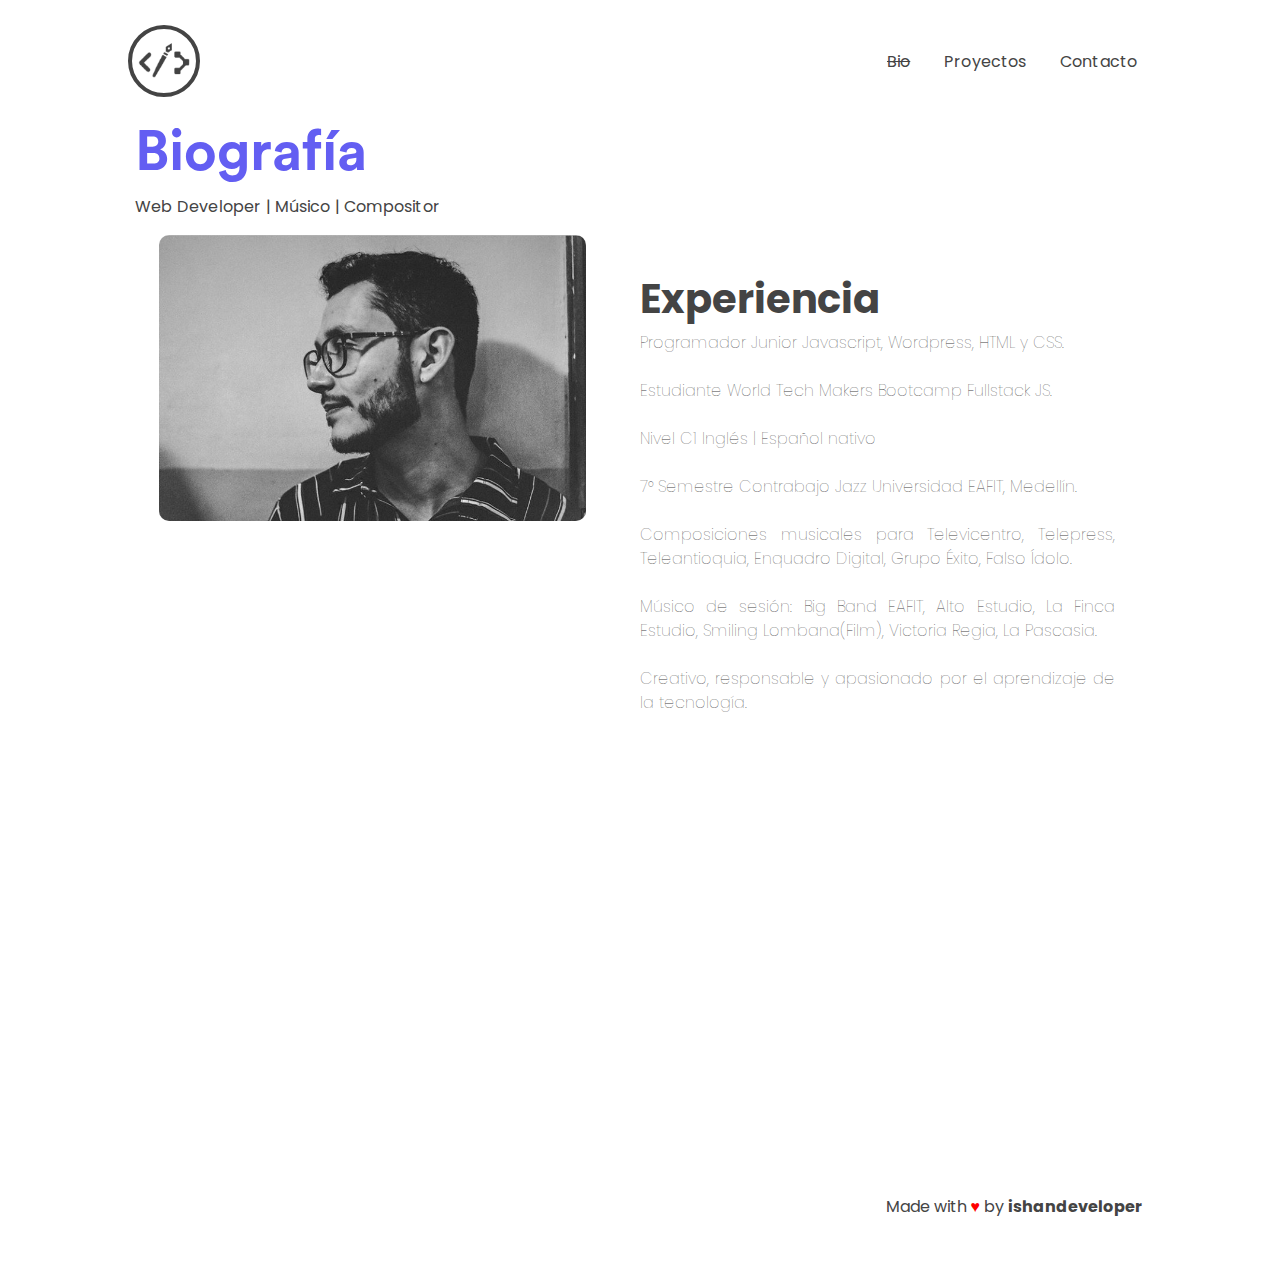
<file: bio.html>
<html>

<head>
    <link rel="stylesheet" href="https://cdnjs.cloudflare.com/ajax/libs/animate.css/3.7.2/animate.min.css">
    <link rel="stylesheet" href="https://stackpath.bootstrapcdn.com/bootstrap/4.4.1/css/bootstrap.min.css">
    <link rel="stylesheet" href="style.css">
    <meta charset="utf-8">
    <meta name="viewport" content="width=device-width, initial-scale=1.0, shrink-to-fit=yes">
    <meta charset="utf-8" />
    <link rel="stylesheet" href="https://use.fontawesome.com/releases/v5.5.0/css/all.css"
        integrity="sha384-B4dIYHKNBt8Bc12p+WXckhzcICo0wtJAoU8YZTY5qE0Id1GSseTk6S+L3BlXeVIU" crossorigin="anonymous">
    <title>Biografía | Julian Loaiza</title>
    <link rel="icon" type="image/png" href="assets/img/favicon-jl.png">
</head>

<body id="contact-body" style="overflow-x: hidden;">
    <div>
        <nav class="nav-desk">
            <center>
                <div class="nav-logo">
                    <a href="index.html"><img id="logo" src="assets/img/logo2.png"></a>
                </div>
                <div class="nav-items">
                    <ul>
                        <li><span><a href="#" style="text-decoration: line-through;">Bio</a></span></li>
                        <li><span><a href="work.html">Proyectos</a></span></li>
                        <li><span><a href="contact.html">Contacto</a></span></li>
                    </ul>
                </div>

            </center>
        </nav>
        <div class=" fadeIn row" style="width:100vw;height:auto;animation-duration: 1.5s;">
            <div class="col-md-12" id="left-hero">
                <h1 class="hero-tag contact-hero  fadeInLeft">Biografía</h1>
                <p class="hero-des contact-des  fadeIn delay-1s">Web Developer  |  Músico  |  Compositor</p>
            </div>
        </div>
        <!--Content-->
        <div class="animated bounceInUp delay-1s">
            <div class="row" id="work-row">
                <div class="col-md-6 col-sm-12  bounceInLeft delay-2s">
                    <center>
                        <div class="work-hero">
                            <img class="work-hero-img" src="assets/img/julian.jpeg">
                            
                        </div>
                    </center>
                </div>
                <div class="col-md-6 col-sm-12">
                    <div class="work-des ">
                        <h1>Experiencia</h1>                                               
                                <p><i class="fas fa-chevron-right"></i> Programador Junior Javascript, Wordpress, HTML y CSS. 
                                <br><br>                           
                                <i class="fas fa-chevron-right"></i> Estudiante World Tech Makers Bootcamp Fullstack JS.
                                <br><br>  
                                <i class="fas fa-chevron-right"></i> Nivel C1 Inglés | Español nativo
                                <br><br>  
                                <i class="fas fa-chevron-right"></i> 7° Semestre Contrabajo Jazz Universidad EAFIT, Medellín.
                                <br><br>  
                                <i class="fas fa-chevron-right"></i> Composiciones musicales para Televicentro, Telepress, Teleantioquia, Enquadro Digital, Grupo Éxito, Falso Ídolo.
                                <br><br>  
                                <i class="fas fa-chevron-right"></i> Músico de sesión: Big Band EAFIT, Alto Estudio, La Finca Estudio, Smiling Lombana(Film), Victoria Regia, La Pascasia.
                                <br><br>  
                                <i class="fas fa-chevron-right"></i> Creativo, responsable y  apasionado por el aprendizaje de la tecnología.</p>
                                <div>
                                    <iframe src="https://open.spotify.com/embed/playlist/1BVxf2RJHRaa5bDZgxVjXt" width="300"
                                        height="380" frameborder="0" allowtransparency="true" allow="encrypted-media"></iframe>
                                </div>
                        
                    </div>
                </div>
            </div>
        </div>
        <div class="footer-full  fadeIn delay-2s">
            <div id="contact-social" class="social-icons" style="display: inline;">
                <a target="_blank" href="mailto:julianloaizabotero@gmail.com"><i class="fas fa-envelope"></i></a>
                <a target="_blank" href="https://github.com/Joolean14"><i class="fab fa-github"></i></a>
                <a target="_blank" href="https://www.linkedin.com/in/joolean14/"><i
                        class="fab fa-linkedin"></i></a>
            </div>
            <div class="footer-credits">
                Made with <span style="color:red">♥</span> by <a
                    href="https://github.com/ishandeveloper">ishandeveloper</a>
            </div>
        </div>
    </div>
    <div class="menu-wrap">
        <input type="checkbox" class="toggler">
        <div class="hamburger">
            <div></div>
        </div>
        <div class="menu">
            <div>
                <div>
                    <ul>
                        <li><a href="index.html">Home</a></li>
                        <li><a href="#" style="text-decoration: line-through;">Bio</a></li>
                        <li><a href="work.html">Proyectos</a></li>
                        <li><a href="contact.html">Contacto</a></li>
                    </ul>
                </div>
            </div>
        </div>
    </div>
</body>

</html>
</file>
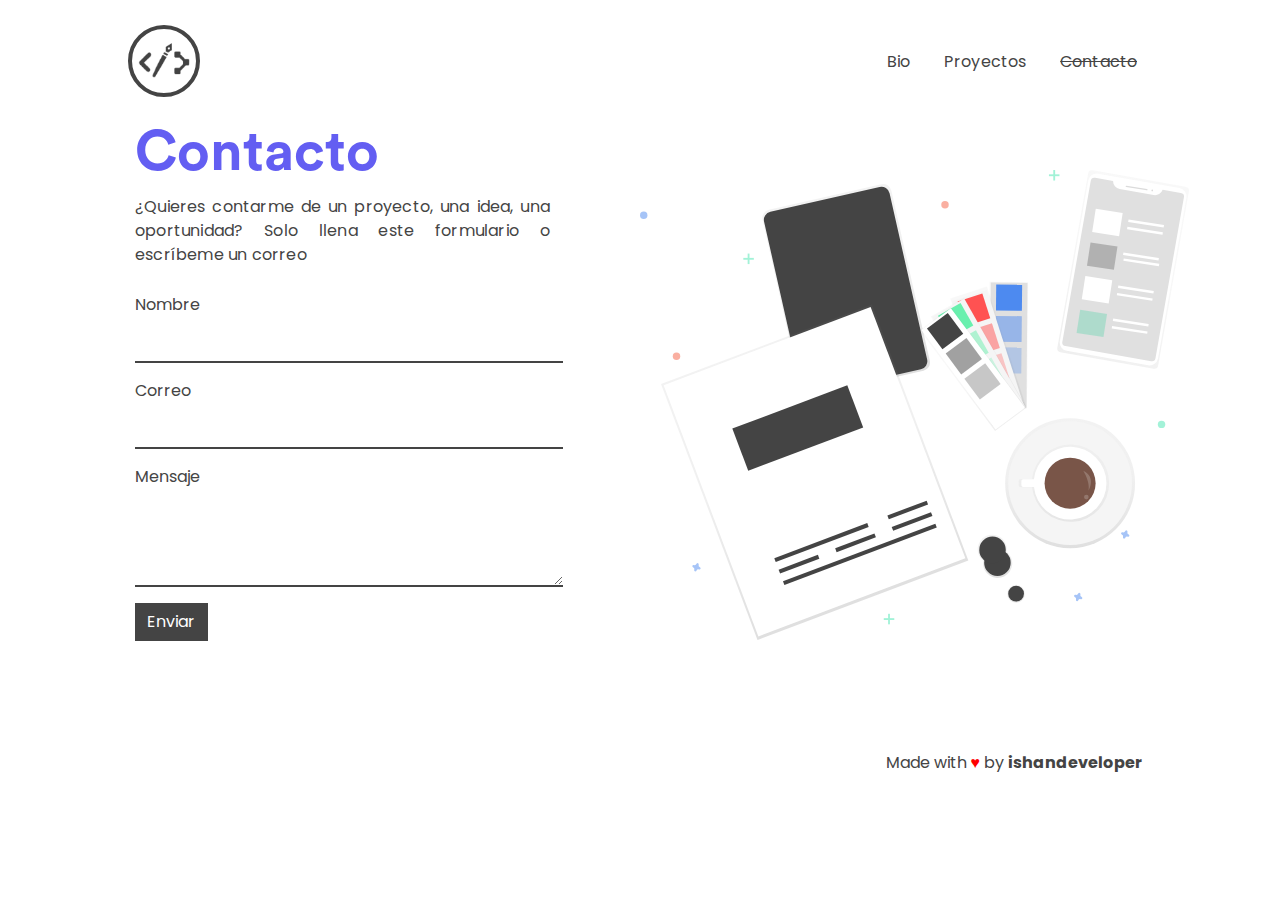
<file: contact.html>
<html>

<head>
  <link rel="stylesheet" href="https://cdnjs.cloudflare.com/ajax/libs/animate.css/3.7.2/animate.min.css" />
  <link rel="stylesheet" href="https://stackpath.bootstrapcdn.com/bootstrap/4.4.1/css/bootstrap.min.css" />
  <link rel="stylesheet" href="style.css" />
  <meta charset="utf-8" />
  <meta name="viewport" content="width=device-width, initial-scale=1.0, shrink-to-fit=yes" />
  <meta charset="utf-8" />
  <link rel="stylesheet" href="https://use.fontawesome.com/releases/v5.5.0/css/all.css"
    integrity="sha384-B4dIYHKNBt8Bc12p+WXckhzcICo0wtJAoU8YZTY5qE0Id1GSseTk6S+L3BlXeVIU" crossorigin="anonymous" />
  <title>Contacto | Julian Loaiza</title>
  <link rel="icon" type="image/png" href="assets/img/favicon-jl.png" />
</head>

<body id="contact-body" style="overflow-x: hidden">
  <div>
    <nav class="nav-desk">
      <center>
        <div class="nav-logo">
          <a href="index.html"><img id="logo" src="assets/img/logo2.png" /></a>
        </div>
        <div class="nav-items">
          <ul>
            <li>
              <span><a href="bio.html">Bio</a></span>
            </li>
            <li>
              <span><a href="work.html">Proyectos</a></span>
            </li>
            <li>
              <span><a href="#" style="text-decoration: line-through">Contacto</a></span>
            </li>
          </ul>
        </div>
      </center>
    </nav>
    <div class="animated fadeIn row" style="width: 100vw; animation-duration: 1.5s">
      <div class="col-md-6" id="left-hero">
        <h1 class="hero-tag contact-hero animated fadeInLeft">Contacto</h1>
        <p class="hero-des contact-des animated fadeIn delay-1s">
          ¿Quieres contarme de un proyecto, una idea, una oportunidad? Solo
          llena este formulario o escríbeme un correo
          <a target="_blank" href="mailto:julianloaizabotero@gmail.com"><i class="fas fa-envelope"></i></a>
        </p>

        <form id="form" class="input-container" method="POST" action="https://formsubmit.co/julianloaizabotero@gmail.com">
          <div class="form-group form-controls">
            <label for="name">Nombre</label><input type="text" name="name" id="userName" class="form-control"
              required />
          </div>
          <div class="form-group form-controls">
            <label for="email">Correo</label><input type="email" name="email" id="email" class="form-control"
              required />
          </div>
          <div class="form-group form-controls">
            <label for="message">Mensaje</label><textarea rows="3" id="message" name="message" class="form-control"
              required></textarea>
          </div>
          <button type="submit" class="submit animated bounce delay-4s learn-btn">
            Enviar
          </button>
          <div style="display: none" id="thankyou_message">
            <h2>
              <em>Gracias</em>
              Nos pondremos en contacto pronto!
            </h2>
          </div>
        </form>
        <br />
      </div>

      <div class="col-md-6" id="hero-right">
        <img class="animated fadeInRight" id="hero-img" src="assets/img/contact.svg" />
      </div>
    </div>
    <div class="footer-full animated fadeIn delay-2s">
      <div id="contact-social" class="social-icons" style="display: inline">
        <a target="_blank" href="mailto:julianloaizabotero@gmail.com"><i class="fas fa-envelope"></i></a>
        <a target="_blank" href="https://github.com/Joolean14"><i class="fab fa-github"></i></a>
        <a target="_blank" href="https://www.linkedin.com/in/joolean14/"><i
            class="fab fa-linkedin"></i></a>
      </div>
      <div class="footer-credits">
        Made with <span style="color: red">♥</span> by
        <a href="https://github.com/ishandeveloper">ishandeveloper</a>
      </div>
    </div>
  </div>
  <div class="menu-wrap">
    <input type="checkbox" class="toggler" />
    <div class="hamburger">
      <div></div>
    </div>
    <div class="menu">
      <div>
        <div>
          <ul>
            <li><a href="index.html">Home</a></li>
            <li><a href="bio.html">Bio</a></li>
            <li><a href="work.html">Work</a></li>
            <li>
              <a disabled href="#" style="text-decoration: line-through">Contacto</a>
            </li>
          </ul>
        </div>
      </div>
    </div>
  </div>
  <script src="assets/js/form.js"></script>
</body>

</html>
</file>
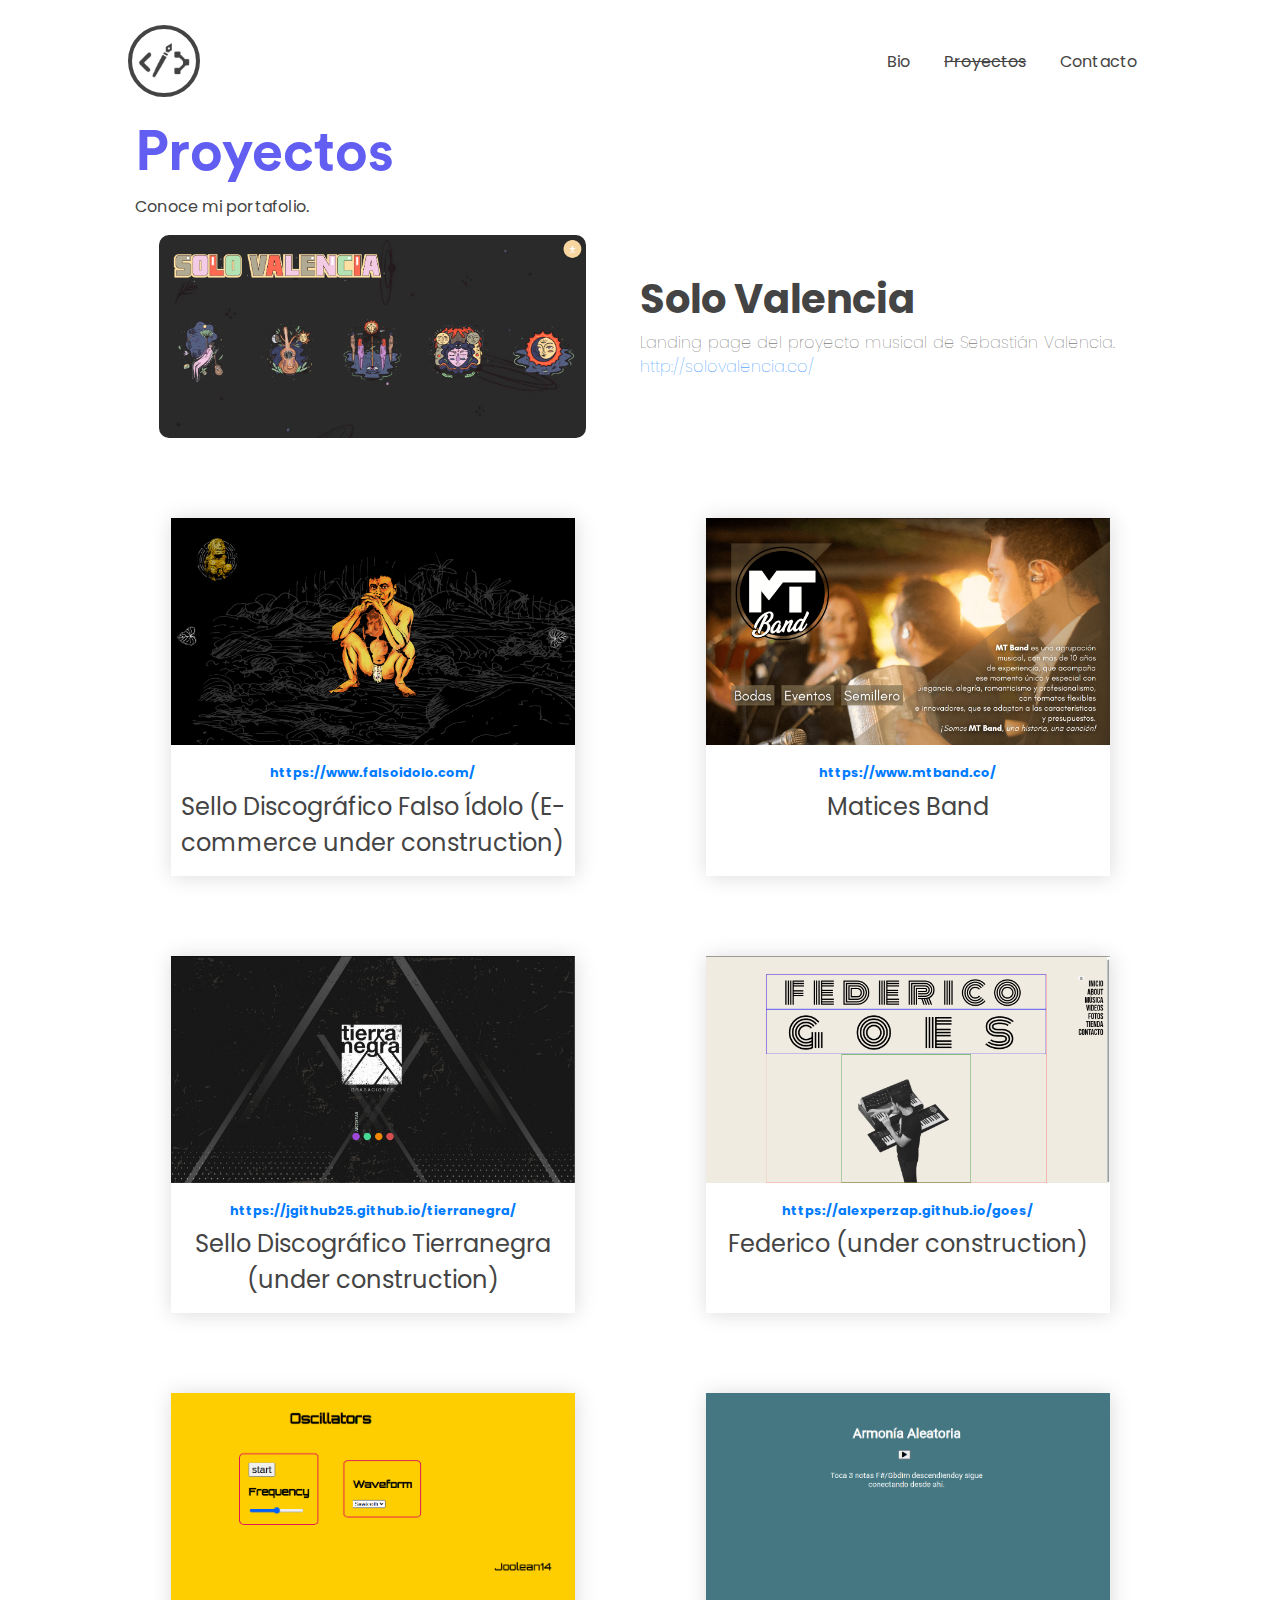
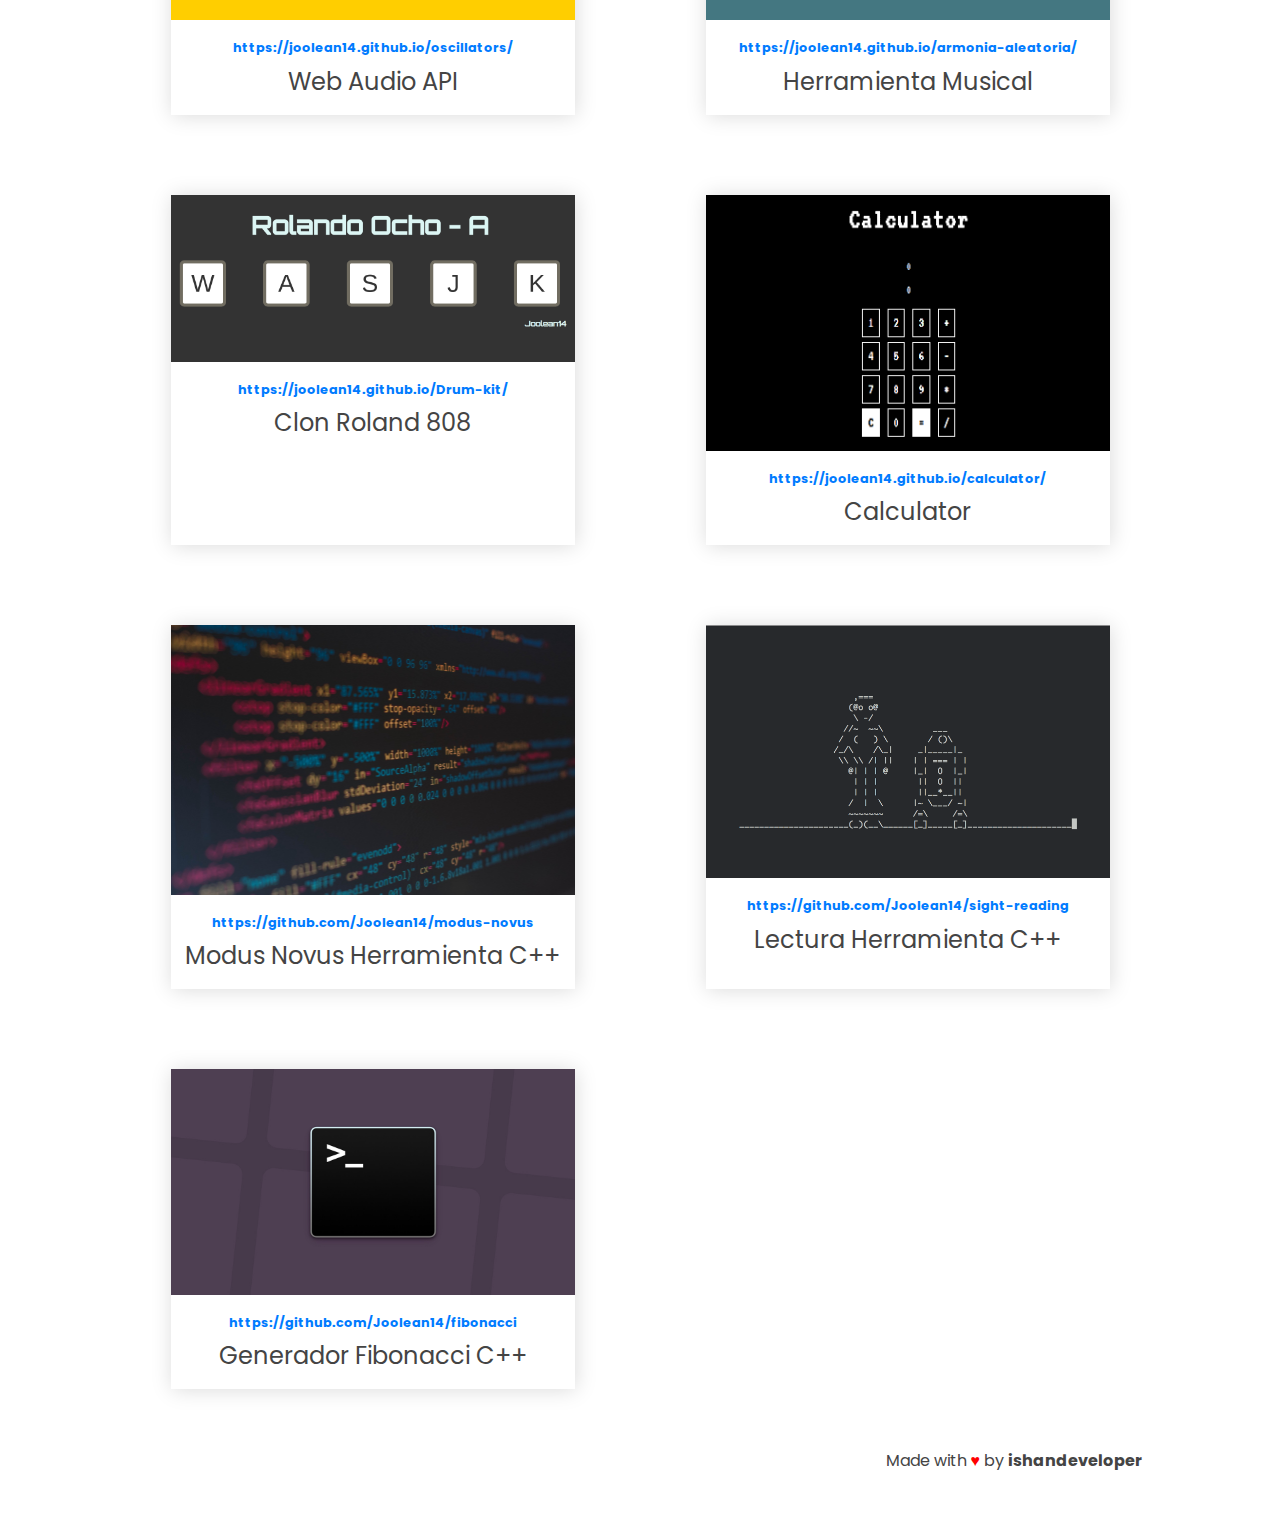
<file: work.html>
<html>

<head>
    <link rel="stylesheet" href="https://cdnjs.cloudflare.com/ajax/libs/animate.css/3.7.2/animate.min.css">
    <link rel="stylesheet" href="https://stackpath.bootstrapcdn.com/bootstrap/4.4.1/css/bootstrap.min.css">
    <link rel="stylesheet" href="style.css">
    <meta charset="utf-8">
    <meta name="viewport" content="width=device-width, initial-scale=1.0, shrink-to-fit=yes">
    <meta charset="utf-8" />
    <link rel="stylesheet" href="https://use.fontawesome.com/releases/v5.5.0/css/all.css"
        integrity="sha384-B4dIYHKNBt8Bc12p+WXckhzcICo0wtJAoU8YZTY5qE0Id1GSseTk6S+L3BlXeVIU" crossorigin="anonymous">
    <title>Proyectos | Julian Loaiza</title>
    <link rel="icon" type="image/png" href="assets/img/favicon-jl.png">
</head>

<body id="contact-body" style="overflow-x: hidden;">
    <div>
        <nav class="nav-desk">
            <center>
                <div class="nav-logo">
                    <a href="index.html"><img id="logo" src="assets/img/logo2.png"></a>
                </div>
                <div class="nav-items">
                    <ul>
                        <li><span><a href="bio.html">Bio</a></span></li>
                        <li><span><a href="#" style="text-decoration: line-through;">Proyectos</a></span></li>
                        <li><span><a href="contact.html">Contacto</a></span></li>
                    </ul>
                </div>

            </center>
        </nav>
        <div class=" fadeIn row" style="width:100vw;height:auto;animation-duration: 1.5s;">
            <div class="col-md-12" id="left-hero">
                <h1 class="hero-tag contact-hero  fadeInLeft">Proyectos</h1>
                <p class="hero-des contact-des  fadeIn delay-1s">Conoce mi portafolio.</p>
            </div>
        </div>
        <!--Content-->
        <div class="animated bounceInUp delay-1s">
            <div class="row" id="work-row">
                <div class="col-md-6 col-sm-12  bounceInLeft delay-2s">
                    <center>
                        <div class="work-hero">
                            <img class="work-hero-img" src="assets/img/screen-solo.png">
                        </div>
                    </center>
                </div>
                <div class="col-md-6 col-sm-12">

                    <div class="work-des ">
                        <h1>Solo Valencia</h1>
                        <p>Landing page del proyecto musical de Sebastián Valencia. <a
                                href="http://solovalencia.co/">http://solovalencia.co/</a></p>
                    </div>
                </div>
            </div>

            <div class="row work-double-row">
                <div class="col-md-6 col-sm-12  bounceInLeft delay-3s">
                    <div class="work-hero-card">
                        <img class="work-card-hero-img" src="assets/img/falso-idolo.png">
                        <h1><a
                                href="https://joolean14.github.io/oscillators/">https://www.falsoidolo.com/</a>
                        </h1>
                        <div id="work-text">Sello Discográfico Falso Ídolo (E-commerce under construction)</div>
                    </div>
                </div>
                <div class="col-md-6 col-sm-12  bounceInRight delay-3s">
                    <div class="work-hero-card">
                        <img class="work-card-hero-img" src="assets/img/mt-band.png">
                        <h1>
                            <a
                                href="https://joolean14.github.io/armonia-aleatoria/">https://www.mtband.co/</a>
                        </h1>
                        <div id="work-text">Matices Band</div>
                    </div>
                </div>
            </div>

            <div class="row work-double-row">
                <div class="col-md-6 col-sm-12  bounceInLeft delay-3s">
                    <div class="work-hero-card">
                        <img class="work-card-hero-img" src="assets/img/tierranegra.png">
                        <h1><a
                                href="https://jgithub25.github.io/tierranegra/">https://jgithub25.github.io/tierranegra/</a>
                        </h1>
                        <div id="work-text">Sello Discográfico Tierranegra (under construction)</div>
                    </div>
                </div>
                <div class="col-md-6 col-sm-12  bounceInRight delay-3s">
                    <div class="work-hero-card">
                        <img class="work-card-hero-img" src="assets/img/goes.png">
                        <h1>
                            <a
                                href="https://alexperzap.github.io/goes/">https://alexperzap.github.io/goes/</a>
                        </h1>
                        <div id="work-text">Federico  (under construction)</div>
                    </div>
                </div>
            </div>

            <div class="row work-double-row">
                <div class="col-md-6 col-sm-12  bounceInLeft delay-3s">
                    <div class="work-hero-card">
                        <img class="work-card-hero-img" src="assets/img/screen-osc.png">
                        <h1><a
                                href="https://joolean14.github.io/oscillators/">https://joolean14.github.io/oscillators/</a>
                        </h1>
                        <div id="work-text">Web Audio API</div>
                    </div>
                </div>
                <div class="col-md-6 col-sm-12  bounceInRight delay-3s">
                    <div class="work-hero-card">
                        <img class="work-card-hero-img" src="assets/img/screen-arm.png">
                        <h1>
                            <a
                                href="https://joolean14.github.io/armonia-aleatoria/">https://joolean14.github.io/armonia-aleatoria/</a>
                        </h1>
                        <div id="work-text">Herramienta Musical</div>
                    </div>
                </div>
            </div>


            <div class="row work-double-row" id="row-3">
                <div class="col-md-6 col-sm-12  bounceInLeft delay-3s">
                    <div class="work-hero-card">
                        <img class="work-card-hero-img" src="assets/img/screen-drm.png">
                        <h1><a href="https://joolean14.github.io/Drum-kit/">https://joolean14.github.io/Drum-kit/</a>
                        </h1>
                        <div id="work-text">Clon Roland 808</div>
                    </div>
                </div>
                <div class="col-md-6 col-sm-12  bounceInLeft delay-3s">
                    <div class="work-hero-card">
                        <img class="work-card-hero-img" src="assets/img/calculator.png">
                        <h1><a
                                href="https://joolean14.github.io/calculator/">https://joolean14.github.io/calculator/</a>
                        </h1>
                        <div id="work-text">Calculator</div>
                    </div>
                </div>
            </div>


            <div class="row work-double-row" id="row-3">
                <div class="col-md-6 col-sm-12  bounceInLeft delay-3s">
                    <div class="work-hero-card">
                        <img class="work-card-hero-img" src="assets/img/command-line1.jpg">
                        <h1><a
                                href="https://joolean14.github.io/calculator/">https://github.com/Joolean14/modus-novus</a>
                        </h1>
                        <div id="work-text">Modus Novus Herramienta C++</div>
                    </div>
                </div>
                <div class="col-md-6 col-sm-12  bounceInLeft delay-3s">
                    <div class="work-hero-card">
                        <img class="work-card-hero-img" src="assets/img/command-line2.png">
                        <h1><a
                                href="https://joolean14.github.io/calculator/">https://github.com/Joolean14/sight-reading</a>
                        </h1>
                        <div id="work-text">Lectura Herramienta C++</div>
                    </div>
                </div>
            </div>


            <div class="row work-double-row" id="row-3">
                <div class="col-md-6 col-sm-12  bounceInLeft delay-3s">
                    <div class="work-hero-card">
                        <img class="work-card-hero-img" src="assets/img/command-line3.jpg">
                        <h1><a href="https://joolean14.github.io/calculator/">https://github.com/Joolean14/fibonacci</a>
                        </h1>
                        <div id="work-text">Generador Fibonacci C++</div>
                    </div>
                </div>
            </div>
        </div>
        <!-- FOOTER -->
        <div class="footer-full  fadeIn delay-2s">
            <div id="contact-social" class="social-icons" style="display: inline;">
                <a target="_blank" href="mailto:julianloaizabotero@gmail.com"><i class="fas fa-envelope"></i></a>
                <a target="_blank" href="https://github.com/Joolean14"><i class="fab fa-github"></i></a>
                <a target="_blank" href="https://www.linkedin.com/in/joolean14/"><i
                        class="fab fa-linkedin"></i></a>
            </div>
            <div class="footer-credits">
                Made with <span style="color:red">♥</span> by <a
                    href="https://github.com/ishandeveloper">ishandeveloper</a>
            </div>
        </div>
    </div>
    <div class="menu-wrap">
        <input type="checkbox" class="toggler">
        <div class="hamburger">
            <div></div>
        </div>
        <div class="menu">
            <div>
                <div>
                    <ul>
                        <li><a href="index.html">Home</a></li>
                        <li><a href="bio.html">Bio</a></li>
                        <li><a href="#" style="text-decoration: line-through;">Proyectos</a></li>
                        <li><a href="contact.html">Contacto</a></li>
                    </ul>
                </div>
            </div>
        </div>
    </div>
</body>

</html>
</file>
<file: style.css>
@import url('https://fonts.googleapis.com/css?family=Poppins&display=swap');

@font-face {
    font-family: CircularStd;
    src: url(assets/fonts/CircularStd-Bold.eot);
    src: url("assets/fonts/CircularStd-Bold.eot?#iefix") format("embedded-opentype"), url("assets/fonts/CircularStd-Bold.woff") format("woff"), url("assets/fonts/CircularStd-Bold.ttf") format("truetype"), url("assets/fonts/CircularStd-Bold.svg#bcc26993292869431e54c666aafa8fcd") format("svg");
}

:root {
    --primary-color: none;
    --overlay-color: rgba(255, 255, 255, 0.9);
    --menu-speed: 0.75s;
    --light-text-color: #444;
    --black-color: #000;
    --white-color: #fff;
    --hero-color: black;
}

.work-hero-card{
    display: block;
    margin:0 auto;
    width:80%;
    background: #fff;
    align-items: center;
    padding:0;
    /* border-radius: 10px; */
    padding-bottom: 15px;
    /* border:1px solid #44444450; */
    box-shadow: 1px 1px 20px #00000025;
    cursor: pointer;
    transition: all 1s;
    height: 100%;
    
}
#work-text{
    text-align: center;
    font-size: 1.5em;
}
.work-hero-card h1{
    padding-top: 20px;
    text-align: center;
    font-size: 0.8em;
    font-weight: bold;
}
.work-hero-card:hover{
    width:85%;
    box-shadow: 0px 0px 20px #88888875;
    animation:zoom 1s;
    /* filter: none; */
}
.work-card-hero-img{
    width:100%;
    display: block;
    /* border:1px solid #44444450; */
    /* border-radius: 10px; */
    border-bottom: none;
    margin:0 auto;
    left:0;
    right: 0;
}
.work-double-row{
    padding-left:120px;
    padding-right: 120px;
    margin-top: 80px;
}
.project-star {
    position: absolute;
    background: #ffff0080;
    border-radius: 50px;
    padding: 2px 6px;
    font-size: 0.8em;
    top: 40px;
    right: 0;
}

.project-star-mobile {
    display: none;
    background: #ffff0080;
    border-radius: 50px;
    padding: 2px 6px;
    width: 50%;
    margin-bottom: 10px;
    text-align: center;
    font-size: 0.8em;

}

.fa-chevron-right {
    color: #635EF2;
}

#work-row {
    padding-left: 135px;
    padding-right: 135px;
    width: 100vw;
}

.work-hero {
    /* border:2px solid #444; */
    border-radius: 10px;
    /* box-shadow: 0px 0px 5px #444; */
    width: 90%;
    transition: width 1s;
}
.work-hero:hover{
    width: 95%;
}

.work-des {
    padding-top: 40px;

}

.work-des h1 {
    font-weight: bold;
}

.work-des p {
    text-align: justify;
    font-weight: 100;
}

.work-hero-img {
    width: 100%;
    border-radius: 10px;
}

.technologies h2 {
    font-size: 0.8em;
    font-weight: bold;
}

.tech-stack {
    cursor: pointer;
    margin-right: 10px;
    background: #f2f2f2;
    padding: 2px 4px;
    font-size: 0.8em;
    transition: background 1s;
}

.tech-stack:hover {
    background: beige;
}

.featured {
    margin-top: 10px;
}

.partners {
    /* background:#f2f2f2; */
    height: 50px;
    margin-right: 20px;
}

#partner-logo {
    height: 40px;
    cursor: pointer;
    transition: all 1s;
}

#partner-logo:hover {
    box-shadow: 0px 0px 10px #444;
}

.work-read {
    float: right;
    font-size: 0.8em;
}

.work-read:hover {
    background: #444;
    color: white !important;
    border: 2px solid #444 !important;
}

body {
    font-family: 'Poppins', sans-serif;
    color: var(--light-text-color);
    overflow-x: hidden;
}

.comingsoon h1 {
    font-size: 3em;
}

.comingsoon {
    position: absolute;
    margin: auto;
    top: 0;
    /* background: white; */
    text-align: center;
    right: 0;
    bottom: 0;
    left: 0;
    /* width: 40em; */
    height: 10em;
    animation: opac 0.1s ease-in-out 5;
}

.comingsoon a {
    color: #444;
    font-weight: bold;
    text-decoration: none;
    transition: font-size 1s;
}

.comingsoon a:hover {
    color: blue;
    font-size: 1.5em;
}

.social-icons a {
    color: var(--light-text-color);
    text-decoration: none;
    transition: all 1s;
}

.social-icons a:hover {
    color: blue;
}

li span a {
    color: #444;
    text-decoration: none;

}

li span a:hover {
    color: #444;
    text-decoration: none;
}

.copyright-legal {
    font-size: 1.1em;
    color: #444;
    letter-spacing: 0px;
    text-align: left;
}

.legal-links {
    text-decoration: none;
    font-weight: bold;
    transition: all 1s;
}

.legal-links:hover {
    text-decoration: none;
    color: blue;
}

.legal a,
.legal a:hover,
.legal a:active {
    color: #444;
    text-decoration: none;
}

.privacy-policy h1 {
    font-size: 2.5em;
    /* font-family: 'CircularStd'; */
    font-weight: bold;
    letter-spacing: 0.1rem;
}

.privacy-policy h2 {
    font-size: 25px;
    font-family: 'CircularStd';
    /* letter-spacing: 0.1rem; */
}

.legal-des {
    text-align: justify;
    font-weight: 500;
}

.legal-des strong {
    /* font-size: 1.1em; */
    font-weight: 900;
}

.privacy-policy p {
    padding-right: 13vw;
    letter-spacing: 0.8px;
}

.nav-desk {
    height: 10vh;
    /* position: fixed; */
    display: block;
    width: 80vw;
    margin: auto;

    margin-top: 20px;
    left: 0;
    right: 0;
    /* background: black; */
}

.nav-logo {
    height: 100%;
    float: left;


}



.menu-wrap {
    position: fixed;
    top: 50px;
    right: 50px;
    z-index: 1;
    display: none;
}

.menu-wrap .toggler {
    position: absolute;
    top: 0px;
    right: 0;
    z-index: 2;
    cursor: pointer;
    width: 50px;
    height: 50px;
    opacity: 0;
}

.menu-wrap .hamburger {
    position: absolute;
    top: 0;
    right: 0;
    z-index: 1;
    width: 60px;
    height: 60px;
    padding: 1rem;
    background: var(--primary-color);
    display: flex;
    align-items: center;
    justify-content: center;
}

/* Hamburger Line */
.menu-wrap .hamburger>div {
    position: relative;
    flex: none;
    width: 100%;
    height: 2px;
    z-index: 1;
    background: black;
    display: flex;
    align-items: center;
    justify-content: center;
    transition: all 0.4s ease;
}

/* Hamburger Lines - Top & Bottom */
.menu-wrap .hamburger>div::before,
.menu-wrap .hamburger>div::after {
    content: '';
    position: absolute;
    z-index: 1;
    top: -10px;
    width: 100%;
    height: 2px;
    background: inherit;
}

/* Moves Line Down */
.menu-wrap .hamburger>div::after {
    top: 10px;
}

/* Toggler Animation */
.menu-wrap .toggler:checked+.hamburger>div {
    transform: rotate(135deg);
}

/* Turns Lines Into X */
.menu-wrap .toggler:checked+.hamburger>div:before,
.menu-wrap .toggler:checked+.hamburger>div:after {
    top: 0;
    transform: rotate(90deg);
}

/* Rotate On Hover When Checked */
.menu-wrap .toggler:checked:hover+.hamburger>div {
    transform: rotate(225deg);
}

/* Show Menu */
.menu-wrap .toggler:checked~.menu {
    visibility: visible;
}

.menu-wrap .toggler:checked~.menu>div {
    transform: scale(1);
    transition-duration: var(--menu-speed);
}

.menu-wrap .toggler:checked~.menu>div>div {
    opacity: 1;
    transition: opacity 0.4s ease 0.4s;
}

.menu-wrap .menu {
    position: fixed;
    top: 0;
    right: 0;
    width: 100%;
    height: 100%;
    z-index: 1;
    visibility: hidden;
    overflow: hidden;
    display: flex;
    align-items: center;
    justify-content: center;
}

.menu-wrap .menu>div {
    background: var(--overlay-color);
    border-radius: 50%;
    width: 200vw;
    height: 200vw;
    display: flex;
    flex: none;
    align-items: center;
    justify-content: center;
    transform: scale(0);
    transition: all 0.4s ease;
}

.menu-wrap .menu>div>div {
    text-align: center;
    max-width: 90vw;
    max-height: 100vh;
    opacity: 0;
    transition: opacity 0.4s ease;
}

.menu-wrap .menu>div>div>ul>li {
    list-style: none;
    color: var(--white-color);
    font-size: 1.5rem;
    padding: 1rem;
}

.menu-wrap .menu>div>div>ul>li>a {
    color: inherit;
    text-decoration: none;
    transition: color 0.4s ease;
}


.legal {
    position: absolute;
    bottom: 25px;
    right: 25px;
}


.hero-tag {
    margin-top: 20vh;
    text-align: left;
    font-size: 4.5em;
    font-weight: bold;
    color: #635EF2;
    font-family: 'CircularStd', sans-serif;
}

.contact-hero {
    margin-top: 0vh;
    font-size: 3.5em;
}

.hero-des {
    padding-right: 60px;
    text-align: justify;
    /* font-weight: 800; */
    letter-spacing: 1.2;
}

.contact-des {
    letter-spacing: 0.2;
}

.input-container {
    padding: 10px 0px;
}

.form-group {
    margin-bottom: 1rem;
}

label {
    display: inline-block;
    margin-bottom: 0.5rem;
}

.form-control {
    height: calc(2.25rem + 2px);
    padding: .5rem .75rem;
    width: 90%;
    font-size: 1rem;
    line-height: 1.5;
    color: #495057;
    background: none;
    border: none;
    border-bottom: 2px solid #444;
    border-radius: 0rem;
    transition: all .5s ease-in-out;
    outline: none;
}

.form-control:focus {
    outline: none;
    border-bottom: 2px solid blue;
    box-shadow: none;
}

.form-control:hover {
    background: whitesmoke;
}

/* input:focus, textarea:focus, select:focus{
    outline: none;
} */
.learn-btn {
    padding: 5px 10px;
    background: var(--light-text-color);
    color: white;
    border: 2px solid var(--light-text-color);
    letter-spacing: 0.1;
    transition: all 1s;
}

.contact-des a {
    text-decoration: none;
    color: #444;
    transition: color 1s;
}

.contact-des a:hover {
    color: blue;
}

.learn-btn:hover {
    background: blue;
    border: 2px solid blue;
}

.contact-btn {
    margin-left: 6px;
    padding: 5px 10px;
    color: var(--light-text-color);
    background: none;
    border: 2px solid var(--light-text-color);
    transition: all 1s;
}

.contact-btn:hover {
    color: blue;
    border: 2px solid blue;
}

#hero-img {
    margin-top: 50px;
    width: 90%;
}

#left-hero {
    padding-left: 150px;
}

#logo {
    margin-top: 5px;
    height: 80%;
    padding: 6px;
    border: 4px solid #444;
    border-radius: 50%;
}

/* .nav-items{
    color:black;
    float:right;
} */
ul {
    float: right;
    /* color:white; */
    list-style: none;
    padding: 30px 0px;
}

li {
    /* text-transform: uppercase; */
    display: inline;
    font-size: 16px;
    letter-spacing: 0.1;
    padding: 0px 15px;
}

.social-icons {
    margin-top: 30%;
}

.footer-full {
    width: 80vw;
    margin: 0 auto;
    padding: 30px 10px;
    padding-top: 100px;
    position: relative;
    bottom: 0;
    left: 0;
    right: 0;
}

.footer-credits {
    float: right;
    /* display: inline; */
}

.footer-credits a {
    color: #444;
    font-weight: bold;
    text-decoration: none;
    transition: all 1s;
}

.footer-credits a:hover {
    color: blue;
    text-decoration: none;
    font-weight: bold;
}

.social-icons i {
    font-size: 2em;
    /* font-weight: 100; */
    padding: 0px 5px;
}

li span {
    position: relative;
    /* display: block; */
    cursor: pointer;
}

li span:before,
li span:after {
    content: '';
    position: absolute;
    width: 0%;
    height: 1px;
    top: 50%;
    margin-top: -0.5px;
    background: var(--black-color);
}

li span:before {
    left: -2.5px;
}

li span:after {
    right: 2.5px;
    background: var(--black-color);
    transition: width 0.8s cubic-bezier(0.22, 0.61, 0.36, 1);
}

.footer-full {
    padding-top: 60px;
}

li span:hover:before {
    background: var(--black-color);
    width: 100%;
    transition: width 0.5s cubic-bezier(0.22, 0.61, 0.36, 1);
}

li span:hover:after {
    background: transparent;
    width: 100%;
    transition: 0s;
}

#index-body {
    /* background: url('assets/img/mobile.png'); */
    background-size: cover;
    background-repeat: no-repeat;
    background-position: center;
}

/* Tablets */
@media (min-width: 768px) and (max-width: 1024px) {
    #left-hero {
        padding-left: 80px;
        flex: 0 0 100% !important;
        max-width: 100% !important;

    }

    #work-row {
        padding-left: 50px;
        padding-right: 50px;
    }

    .work-hero {
        width: 100%;
    }

    #hero-right {
        display: none;
    }
    .work-double-row{
        padding-left: 30px;
        padding-right: 30px;
    }
    #index-body {
/*         background: url('assets/img/mobile.png'); */
        background-size: cover;
        background-repeat: no-repeat;
        background-position: center;
        height: 100vh;
        width: 100vw;
    }
    /* .work-double-row{
        padding-left: 50px;
        padding-right: 50px;
    } */

}

/* #logo {
    display: none;
} */

iframe {
    margin-top: 5%;
    /* margin-left: 70%; */
}

@media only screen and (max-width: 768px) {

    /* For mobile phones: */
    .nav-items {
        width: 0;
        height: 0;
        display: none;
    }
    .work-double-row{
        padding:30px 20px;
        padding-bottom: 0;
    }
    .work-hero-card{
        width:100%;
        margin-bottom: 25px;
    }
    #row-3{
        margin-top: 0px;
        padding:0 20px;
    }
    #index-body {
/*         background: url('assets/img/mobile.png'); */
        background-size: cover;
        background-repeat: no-repeat;
        background-position: center;
        height: 100vh;
    }

    #left-hero {
        padding-left: 50px;
        ;
    }

    #work-row {
        padding-right: 0;
        padding-left: 30px;
    }

    .work-des h1 {
        text-align: center;
    }

    .work-read {
        float: none;
    }

    #logo {
        display: none;
        /* height: 65%;
        margin-top: 28px; */
    }

    .hero-tag {
        margin-top: 20vh;
        font-size: 4em;
    }

    #hero-right {
        display: none;
    }

    .hero-des {
        padding-right: 30px;
    }

    .menu-wrap {
        display: block;
    }

    .menu ul li {
        display: block !important;
    }

    .menu ul li a {
        color: var(--black-color) !important;
    }

    .menu-wrap .hamburger {
        z-index: 2;
    }

    .menu-wrap .toggler {
        z-index: 3;
    }

    .contact-hero {
        margin-top: 10vh;
    }

    .footer-full {
        text-align: center;
        padding-top: 40px !important;
    }

    #contact-social {
        margin-top: 10%;
    }

    .footer-credits {
        display: block;
        text-align: center;
        padding-top: 10px;
        float: none;
    }

    #legal-hero {
        margin-top: 5vh !important;
        text-align: left;
    }

    #legal-hero-des {
        padding-right: 10px;
        text-align: left;
        font-size: 0.8em;
    }

    .privacy-policy p {
        padding-right: 1vw;
        /* text-align: left; */
    }

    .project-star {
        display: none;
    }

    .project-star-mobile {
        display: block;
    }
}


::-webkit-scrollbar {
    width: 5px;
}

/* Track */
::-webkit-scrollbar-track {
    background: white;

}

/* Handle */
::-webkit-scrollbar-thumb {
    background: #444;
    border-radius: 50px;

}

/* Handle on hover */
::-webkit-scrollbar-thumb:hover {
    background: #555;

}
</file>
